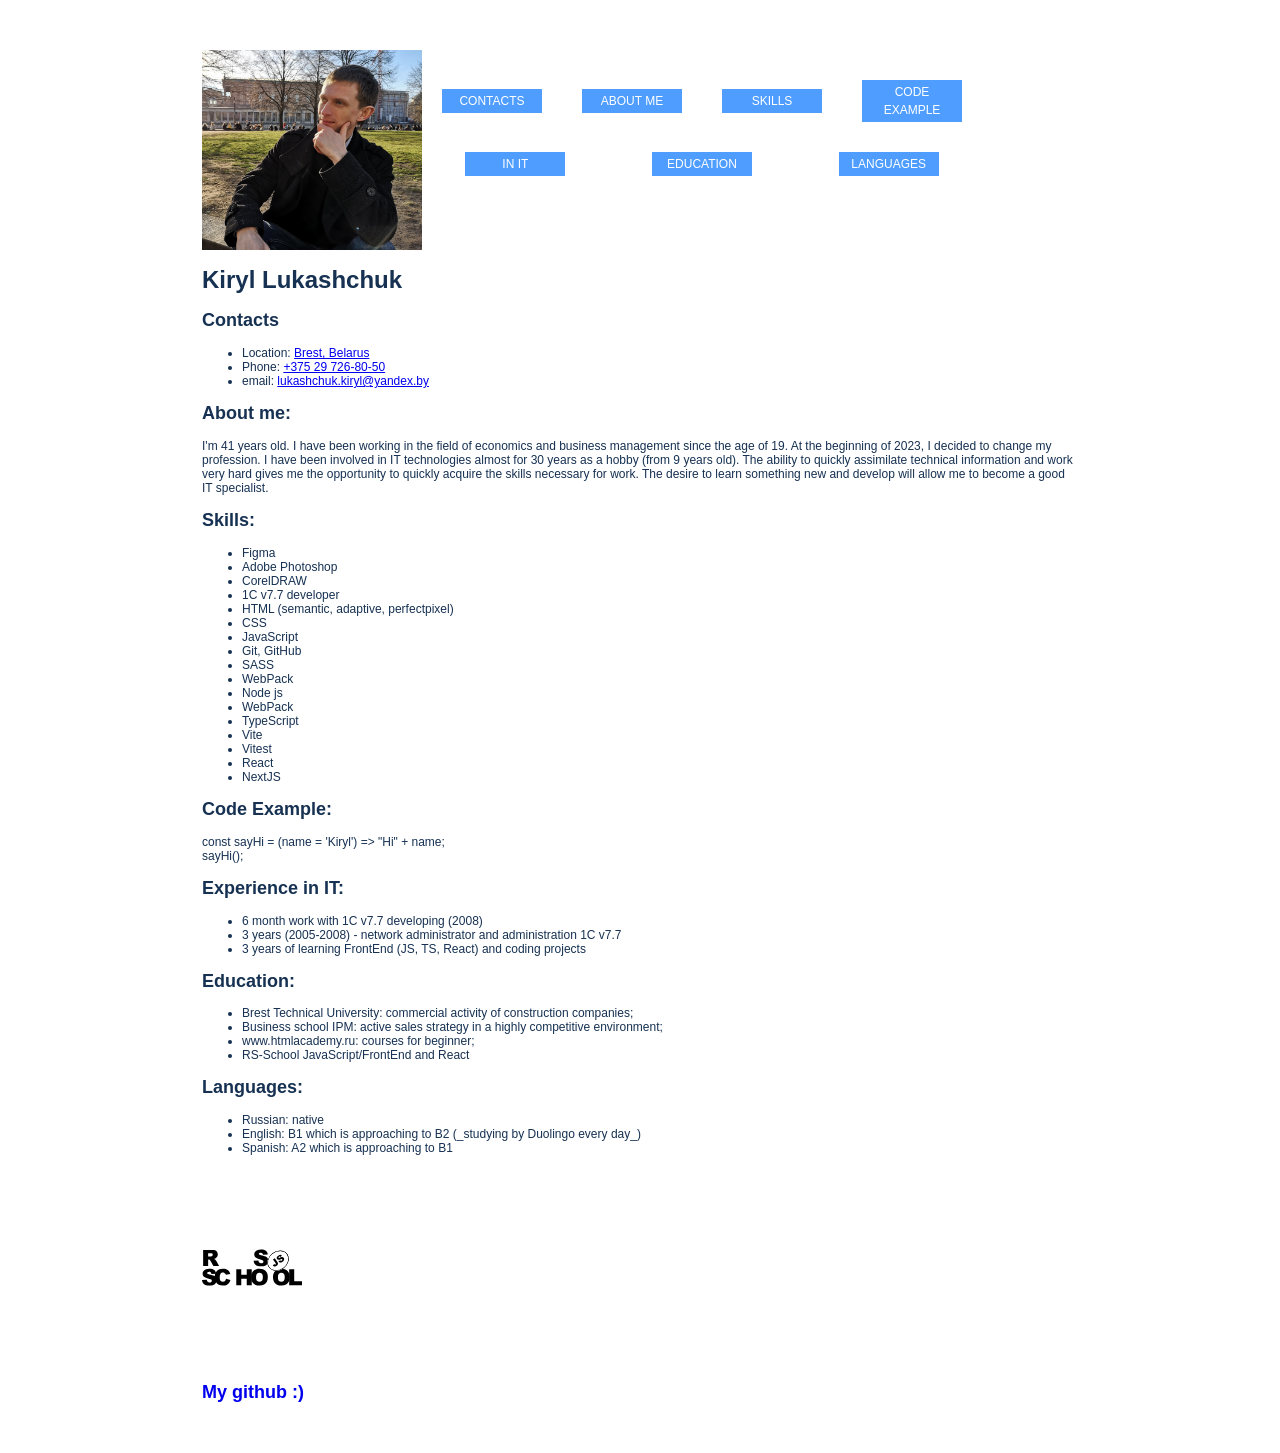
<file: index.html>
<!DOCTYPE html>
<html lang="ru">
  <head>
    <meta charset="utf-8">
    <meta name="viewport" content="width=device-width, initial-scale=1.0">
    <title>My_CV</title>
    <link href="style.css" rel="stylesheet">
  </head>
  <body class="page">
    <header>
      <nav class="nav">
        <img src="img/IMG_20190215_150542_1.jpg" width="220" height="200" alt="My photo">
        <div class="nav-wrapper">
          <ul class="site-navigation">
            <li class="site-navigation-item">
              <a href="#contacts"> Contacts </a>
            </li>
            <li class="site-navigation-item">
              <a href="#about"> About me </a>
            </li>
            <li class="site-navigation-item">
              <a href="#skills"> Skills </a>
            </li>
            <li class="site-navigation-item">
              <a href="#code"> Code Example </a>
            </li>
          </ul>
          <ul class="site-navigation-2">
            <li class="site-navigation-item">
              <a href="#it"> In IT </a>
            </li>
            <li class="site-navigation-item">
              <a href="#education"> Education </a>
            </li>
            <li class="site-navigation-item">
              <a href="#language"> Languages </a>
            </li>
          </ul>
        </div>
      </nav>
    </header>
    <main>
      <h1> Kiryl Lukashchuk </h1>
      <h2 id="contacts"> Contacts </h2>
        <ul>
          <li> Location: <a href="https://goo.gl/maps/ZoPayPXUsViyffVPA" target="_blank"> Brest, Belarus </a></li>
          <li> Phone: <a href="tel:+375297268050">+375 29 726-80-50 </a></li>
          <li> email: <a href="mailto: lukashchuk.kiryl@yandex.by">lukashchuk.kiryl@yandex.by</a></li>
        </ul>
      <h2 id="about"> About me: </h2>    
        <p class="about">
           I'm 41 years old. I have been working in the field of economics and business
           management since the age of 19. At the beginning of 2023, I decided to change 
           my profession. I have been involved in IT technologies almost for 30 years as 
           a hobby (from 9 years old). The ability to quickly assimilate technical information 
           and work very hard gives me the opportunity to quickly acquire the skills necessary 
           for work. The desire to learn something new and develop will allow me to become a good IT specialist.
        </p>
      <h2 id="skills"> Skills: </h2>
        <ul>
          <li>Figma</li>
          <li>Adobe Photoshop</li>
          <li>CorelDRAW</li>
          <li>1С v7.7 developer</li>
          <li>HTML (semantic, adaptive, perfectpixel)</li>
          <li>CSS</li>
          <li>JavaScript</li>
          <li>Git, GitHub</li>
          <li>SASS</li>
          <li>WebPack</li>
          <li>Node js</li>
          <li>WebPack</li>
          <li>TypeScript</li>
          <li>Vite</li>
          <li>Vitest</li>
          <li>React</li>
          <li>NextJS</li>
        </ul>
      <h2 id="code">Code Example:</h2>
        <p>
          const sayHi = (name = 'Kiryl') => "Hi" + name;<br>
          sayHi();
        </p>
      <h2 id="it">Experience in IT:</h2>
        <ul>
          <li>6 month work with 1С v7.7 developing (2008)</li>
          <li>3 years (2005-2008) - network administrator and administration 1С v7.7</li>
          <li>3 years of learning FrontEnd (JS, TS, React) and coding projects</li>
        </ul>
      <h2 id="education">Education:</h2>
        <ul>
          <li>Brest Technical University: commercial activity of construction companies;</li>
          <li>Business school IPM: active sales strategy in a highly competitive environment;</li>
          <li>www.htmlacademy.ru: courses for beginner;</li>
          <li>RS-School JavaScript/FrontEnd and React</li>
        </ul>
      <h2 id="language">Languages:</h2>
        <ul>
        <li>Russian: native</li>
        <li>English: B1 which is approaching to B2 (_studying by Duolingo every day_)</li>
        <li>Spanish: A2 which is approaching to B1</li>
        </ul>
    </main>
    <footer>
      <p class="logo">
        <a href="https://rs.school/js/"><img src="img/rs_school_js.svg" width="100" height="200" alt="RS School"></a>
      </p>
      <a class="git" href="https://github.com/KirrBrest/rsschool-cv" target="_blank">My github :)</a>
    </footer>
  </body>
</html>
</file>
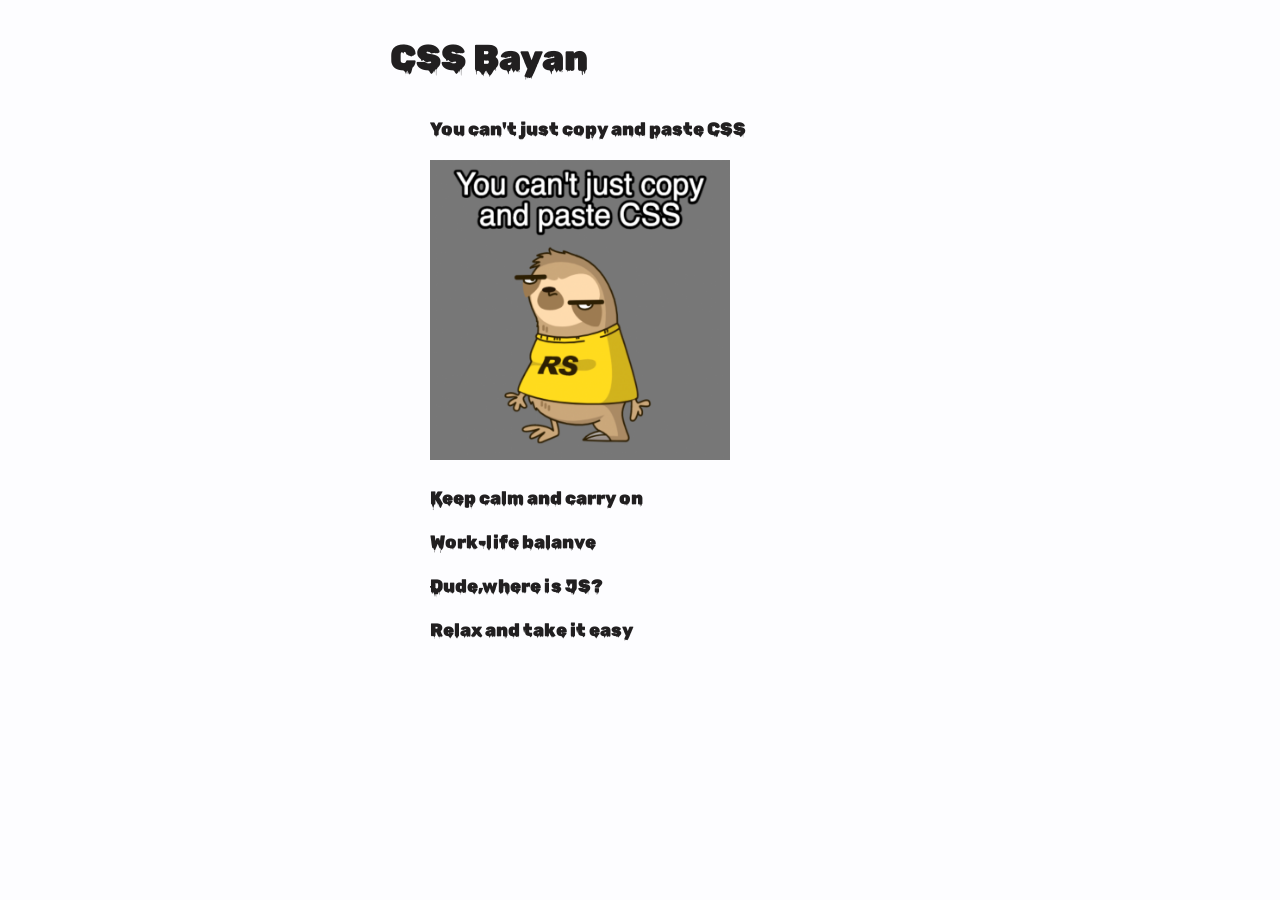
<file: cssBayan/index.html>
<!DOCTYPE html>
<html lang="en">
  <head>
    <meta charset="utf-8">
    <title>cssBayan</title>
    <link href="css/style.css" rel="stylesheet">
    <link rel="preconnect" href="https://fonts.googleapis.com">
    <link rel="preconnect" href="https://fonts.gstatic.com" crossorigin>
    <link href="https://fonts.googleapis.com/css2?family=Rubik+Wet+Paint&display=swap" rel="stylesheet">
  </head>
  <body class="page">
    <main class="main-main">
      <p class="logo"><a href="#">CSS Bayan</a></p>
      <ul class="list-items">
        <li class="item">
          <p class="caption"><a href="#">You can't just copy and paste CSS</a></p>
          <div class="item-img"><a href="#"><img src="img/img-1.png" width="300" height="300" alt="Sad sloth"></a></div>
        </li>
        <li class="item">
          <p class="caption"><a href="#">Keep calm and carry on</a></p>
          <div class="item-img"><a href="#"><img src="img/img-2.png" width="300" height="300" alt="Burning sloth"></a></div>
        </li>
        <li class="item">
          <p class="caption"><a href="#">Work-life balanve</a></p>
          <div class="item-img"><a href="#"><img src="img/img-3.png" width="300" height="300" alt="Sloth with coffee"></a></div>
        </li>
        <li class="item">
          <p class="caption"><a href="#">Dude,where is JS?</a></p>
          <div class="item-img"><a href="#"><img src="img/img-4.png" width="300" height="300" alt="Surprised sloth"></a></div>
        </li>
        <li class="item">
          <p class="caption"><a href="#">Relax and take it easy</a></p>
          <div class="item-img"><a href="#"><img src="img/img-5.png" width="300" height="300" alt="Relaxed sloth"></a></div>
        </li>
      </ul>
    </main>
  </body>
</html>
</file>
<file: style.css>
.page {
  max-width: 876px;
  width: 100%;
  margin: 50px auto 50px;
  box-sizing: border-box;
  font-family: Arial, Helvetica, sans-serif;
  font-size: 12px;
  color: #163152
}

*,
*:before,
*:after {
  box-sizing: inherit;
}

.nav {
  display: flex;
}

.nav-wrapper {
  padding-top: 30px;
}

.site-navigation {
  display: flex;
  justify-content: space-around;
  align-items: center;
  padding: 0;
  margin: 0;
  margin-right: 40px;
  list-style: none;
  width: 560px;
}

.site-navigation-2 {
  display: flex;
  justify-content: space-around;
  align-items: center;
  padding: 0;
  margin: 0;
  margin-top: 30px;
  margin-right: 40px;
  list-style: none;
  width: 560px;
}

.site-navigation-item a {
  font-size: 12px;
  line-height: 18px;
  text-transform: uppercase;
  color: white;
  text-decoration: none;
}

.site-navigation-item {
  width: 100px;
  background-color: #4e9dff;
  border: 3px solid #4e9dff;
  text-align: center;
  
}

.git {
  font-size: 18px;
  font-weight: 700;
  text-decoration: none;
}
</file>
<file: cssBayan/css/style.css>
body {
    margin: 0;
    font-family: "Rubik Wet Paint", sans-serif;
    font-size: 18px;
    line-height: 26px;
    color: #211F20;
    background-color: #fdfdff;
}
a {
    text-decoration: none;
    color: #211F20;
}

.main-main {
    width: 500px;
    margin: 0 auto;

}

.logo {
    font-size: 36px;
    line-height: 44px;
}

.item {
    list-style: none;
}

.item-img {
    display: none;
}

.item:hover .caption>a {
    color: #4340e0;
}

.item:first-child>.item-img {
    display: block;
}


 .item:hover .item-img {   
  display: block;
  width: 300px;
  height: 300px;
  box-shadow: 0 0 20px rgba(0,0,0,0.8); 
}
</file>
